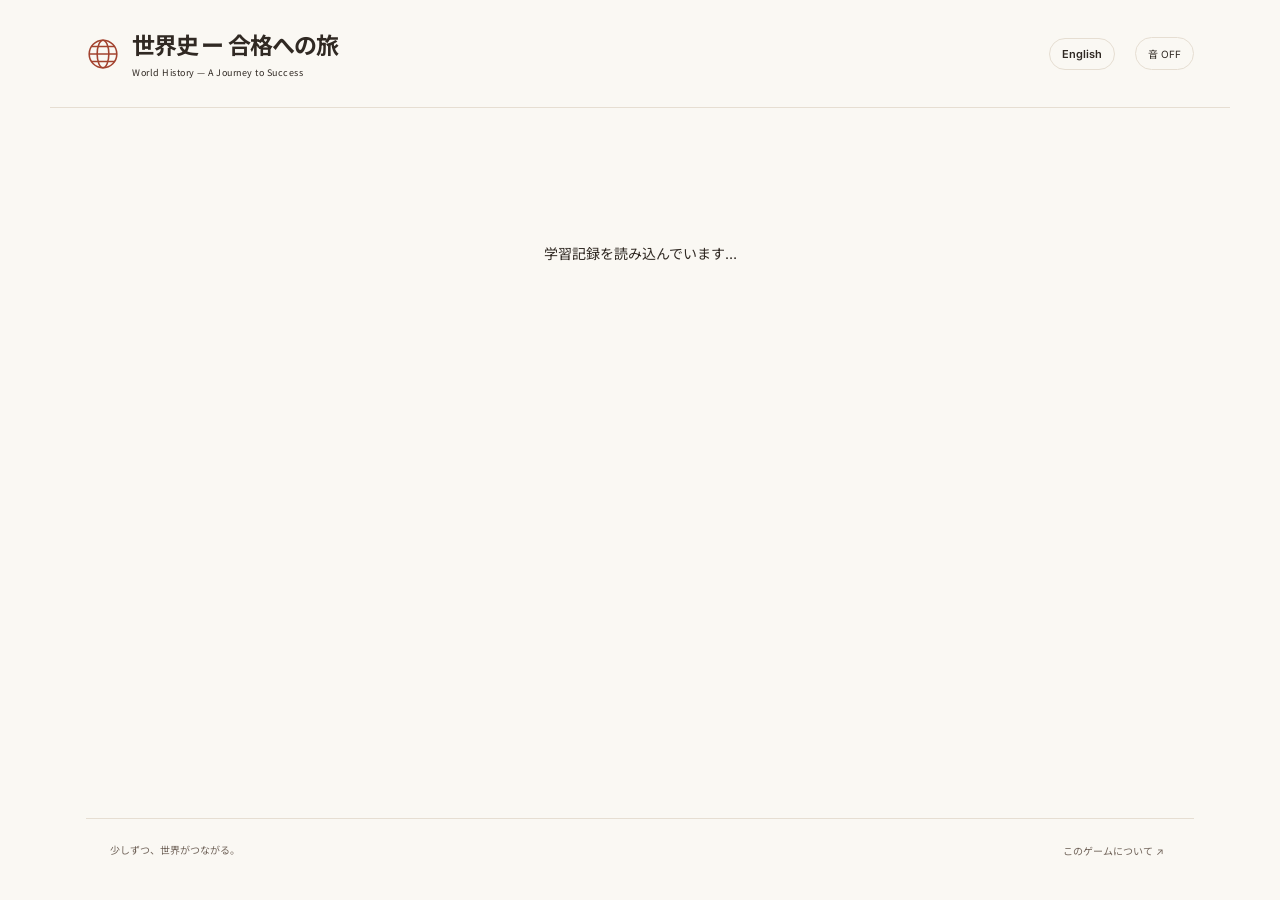
<file: index.html>
<!doctype html><html lang="ja"><meta charset="utf-8"><meta name="viewport" content="width=device-width,initial-scale=1"><meta name="theme-color" content="#FAF8F3"><title>世界史  ー  合格への旅 · World History — A Journey to Success</title><meta name="description" content="1日20問。世界史の流れを、遊びながら自分のものに。"><link rel="stylesheet" href="style.css?v=language-parity-1"><body><header><a class="brand" href="./"><svg class="brand-globe" viewBox="0 0 32 32" fill="none" stroke="currentColor" stroke-width="1.5" aria-hidden="true"><circle cx="16" cy="16" r="13"/><ellipse cx="16" cy="16" rx="5.5" ry="13"/><path d="M3 16h26M5 9h22M5 23h22"/></svg><span>世界史<span class="title-dash">ー</span>合格への旅<small lang="en">World History — A Journey to Success</small></span></a><a class="lang" href="./english.html" lang="en" aria-label="Switch to English">English</a><button id="sound" aria-label="効果音切り替え">音 OFF</button></header><main id="app"><p class="account-loading" role="status">学習記録を読み込んでいます…</p></main><footer><span>少しずつ、世界がつながる。</span><button id="about">このゲームについて ↗</button></footer><dialog id="info"><button id="close" class="close">閉じる ×</button><h2>合格へ向けた、小さな習慣。</h2><p>世界史を学ぶ人のための、オリジナル学習教材です。全5,000項目・40セクションの日本語教材と、従来の320問を収録。150項目はオリジナル解説、4,850項目はWikidataの公開記録から構成した個別校閲前のカードです。大学別の過去問や合否予測ではありません。</p><p>用語・年代・因果関係を短いラウンドで練習。間違えた問題は復習に残り、正解すると外れます。XPは練習量の目安で、学力や合格可能性を表しません。</p><p>歴史総合を含む全範囲、地図、史料読解、論述はこの版では網羅していません。教科書・資料集・志望学部の過去問と併用してください。入試方式や科目は年度・学部により異なります。</p><h3>内容と参考資料</h3><p>オリジナル教材の設問・正解・解説は2026年11月3日に見直しました。追加の資料構成カードには出典記録へのリンクを表示します。年代に異説がある場合は幅を示し、解答後に参考資料へのリンクを表示します。歴史解釈には違いがあり、絶対的な正確さを保証するものではありません。</p><p>ダックスフンドの先生はオリジナルの学習キャラクターです。装飾用のイラストは歴史資料ではありません。</p><p class="muted">学習記録はこのブラウザに保存されます。</p><button id="reset" class="secondary">学習記録をリセット</button></dialog><script>const historyStorage=localStorage;const HistoryAccounts={reset:async()=>false};</script>
<script>
(async () => {
  for (const file of ["data.js?v=language-parity-1", "extra.js?v=language-parity-1", "references.js?v=language-parity-1", "topics.js?v=language-parity-1", "curriculum.js?v=language-parity-1", "celebrate.js?v=language-parity-1", "map-data.js?v=language-parity-1", "map.js?v=language-parity-1", "daily.js?v=language-parity-1", "sounds.js?v=language-parity-1", "year-data.js?v=language-parity-1", "years.js?v=language-parity-1", "mascot.js?v=language-parity-1", "icons.js?v=language-parity-1", "readiness.js?v=language-parity-1", "why-data.js?v=language-parity-1", "why.js?v=language-parity-1", "language-nav.js?v=language-parity-1", "app.js?v=language-parity-1"]) {
    let source = file;
    if (/(^|-)curriculum\.js\?/.test(file)) {
      const response = await fetch(file.split('?')[0] + '.gz');
      if (!response.ok || !response.body) throw new Error('Curriculum unavailable');
      const inflated = await new Response(response.body.pipeThrough(new DecompressionStream('gzip'))).text();
      source = URL.createObjectURL(new Blob([inflated], {type:'application/javascript'}));
    }
    try {
      await new Promise((resolve,reject) => {
        const script = document.createElement('script');
        script.src = source;
        script.onload = resolve;
        script.onerror = reject;
        document.head.append(script);
      });
    } finally { if (source !== file) URL.revokeObjectURL(source); }
  }
})().catch(error => {
  console.error(error);
  document.querySelector('#app').textContent = document.documentElement.lang === 'en'
    ? 'The study materials could not load. Please reload the page.'
    : '教材を読み込めませんでした。ページを再読み込みしてください。';
});
</script>
</body></html>
</file>
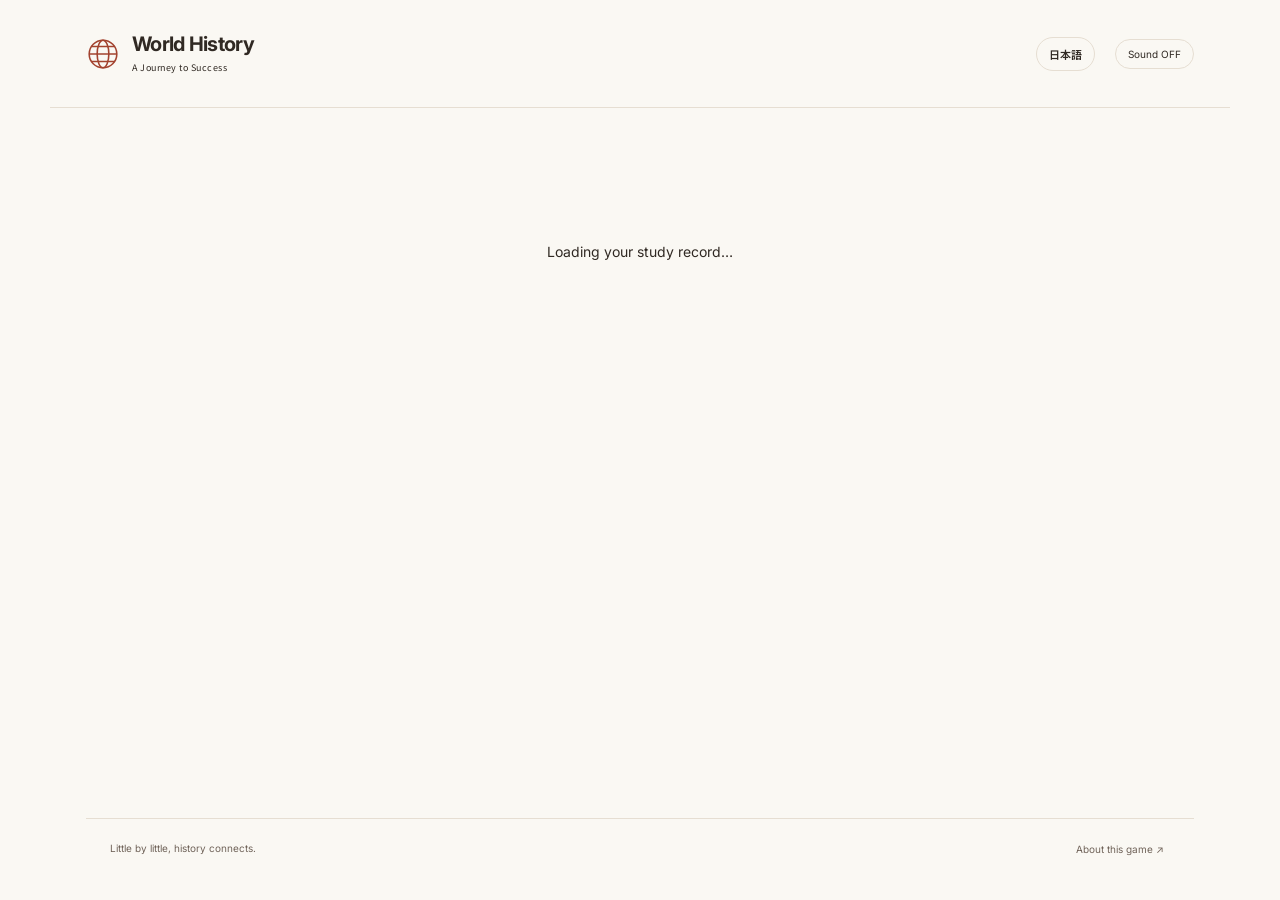
<file: english.html>
<!doctype html><html lang="en"><meta charset="utf-8"><meta name="viewport" content="width=device-width,initial-scale=1"><meta name="theme-color" content="#FAF8F3"><title>World History — A Journey to Success</title><meta name="description" content="Twenty questions a day. Learn world history through short playful challenges."><link rel="stylesheet" href="style.css?v=english-full-1"><body><header><a class="brand" href="./"><svg class="brand-globe" viewBox="0 0 32 32" fill="none" stroke="currentColor" stroke-width="1.5" aria-hidden="true"><circle cx="16" cy="16" r="13"/><ellipse cx="16" cy="16" rx="5.5" ry="13"/><path d="M3 16h26M5 9h22M5 23h22"/></svg><span>World History<small>A Journey to Success</small></span></a><a class="lang" href="./" lang="ja" aria-label="Switch to Japanese">日本語</a><button id="sound" aria-label="Toggle sound">Sound OFF</button></header><main id="app"><p class="account-loading" role="status">Loading your study record…</p></main><footer><span>Little by little, history connects.</span><button id="about">About this game ↗</button></footer><dialog id="info"><button id="close" class="close">Close ×</button><h2>A small habit for a bigger goal.</h2><p>Original world-history practice for learners who want to understand the past. This edition has 5,000 learning entries across 40 sections, alongside the original 320 questions. There are 150 original explanations and 4,850 source-based cards assembled from public Wikidata records; the latter have not been individually reviewed. This is not a university past paper or an admissions prediction.</p><p>Practise terms, dates and historical connections in short rounds. Mistakes remain in your review list until you answer correctly. XP measures practice, not proficiency or admission chances.</p><p>This edition does not cover every part of History Overview, map analysis, source interpretation or essay writing. Use it with textbooks, reference materials and past papers for your chosen faculty. Exam routes and subjects vary by faculty and year.</p><h3>Content and references</h3><p>The original questions, answers and explanations were reviewed on 3 November 2026. Source-based cards link to their source records. Dates may be approximate or disputed; reference links appear after answers. Historical interpretations can differ. English names and descriptions for source-based cards are localized from the same Wikidata entities; date precision and question IDs are preserved.</p><p>The dachshund tutor is an original study mascot. Decorative illustrations are not historical evidence.</p><p class="muted">Study progress is saved in this browser.</p><button id="reset" class="secondary">Reset learning progress</button></dialog><script>const historyStorage=localStorage;const HistoryAccounts={reset:async()=>false};</script>
<script>
(async () => {
  for (const file of ["en-data.js?v=english-full-1", "en-extra.js?v=english-full-1", "references.js?v=english-full-1", "en-topics.js?v=english-full-1", "en-curriculum.js?v=english-full-1", "celebrate.js?v=english-full-1", "en-map-data.js?v=english-full-1", "en-map.js?v=english-full-1", "daily.js?v=english-full-1", "sounds.js?v=english-full-1", "en-year-data.js?v=english-full-1", "en-years.js?v=english-full-1", "mascot.js?v=english-full-1", "icons.js?v=english-full-1", "readiness.js?v=english-full-1", "en-why-data.js?v=english-full-1", "en-why.js?v=english-full-1", "language-nav.js?v=language-parity-1", "en-app.js?v=english-full-1"]) {
    let source = file;
    if (/(^|-)curriculum\.js\?/.test(file)) {
      const response = await fetch(file.split('?')[0] + '.gz');
      if (!response.ok || !response.body) throw new Error('Curriculum unavailable');
      const inflated = await new Response(response.body.pipeThrough(new DecompressionStream('gzip'))).text();
      source = URL.createObjectURL(new Blob([inflated], {type:'application/javascript'}));
    }
    try {
      await new Promise((resolve,reject) => {
        const script = document.createElement('script');
        script.src = source;
        script.onload = resolve;
        script.onerror = reject;
        document.head.append(script);
      });
    } finally { if (source !== file) URL.revokeObjectURL(source); }
  }
})().catch(error => {
  console.error(error);
  document.querySelector('#app').textContent = document.documentElement.lang === 'en'
    ? 'The study materials could not load. Please reload the page.'
    : '教材を読み込めませんでした。ページを再読み込みしてください。';
});
</script>
</body></html>
</file>
<file: style.css>
@import url('https://fonts.googleapis.com/css2?family=Noto+Sans+JP:wght@400;500;600;700&family=Inter:wght@400;500;600;700&display=swap');
:root{--bg:#FAF8F3;--ink:#302923;--terracotta:#A3432F;--muted:#706359;--line:#E6DED2;--paper:#FFFFFF;--accent:#EEDCC0}*{box-sizing:border-box}body{margin:0;background:var(--bg);color:var(--ink);font-family:'Noto Sans JP',sans-serif;font-size:14px}button,a,input,select{-webkit-tap-highlight-color:transparent}button,select,input{font:inherit}button{cursor:pointer;border:0;color:inherit}button:disabled{cursor:default}button:focus-visible,a:focus-visible,input:focus-visible,select:focus-visible{outline:3px solid #A3432F;outline-offset:4px}a{color:inherit}header{max-width:1180px;margin:auto;height:108px;display:flex;align-items:center;gap:20px;padding:0 36px;border-bottom:1px solid var(--line)}.brand{text-decoration:none;display:flex;gap:12px;align-items:center;font-size:33px}.brand span{font-family:'Inter','Noto Sans JP',sans-serif;font-size:23px}.brand small{display:block;font:9px 'Noto Sans JP',sans-serif;letter-spacing:2px;margin-top:5px}#sound{background:transparent;border:1px solid var(--line);border-radius:30px;padding:8px 12px;font-size:10px}main{max-width:1040px;margin:55px auto 70px;padding:0 24px;min-height:65vh}.eyebrow{font-size:10px;letter-spacing:3px;font-weight:600;color:var(--terracotta);text-transform:uppercase}.hero{display:grid;grid-template-columns:1fr 270px;align-items:center;gap:20px}h1{font-family:'Inter','Noto Sans JP',sans-serif;font-size:clamp(32px,4.3vw,49px);line-height:1.6;font-weight:500;margin:15px 0}h1 em{font-style:normal;position:relative;white-space:nowrap}h1 em:after{content:'';position:absolute;background:var(--accent);height:9px;bottom:5px;left:0;right:0;z-index:-1}.intro{line-height:2;color:#706359;font-size:13px}.orb{width:230px;height:230px;border-radius:50%;border:1px solid #E6DED2;position:relative;display:flex;align-items:center;justify-content:center;margin:auto;background:radial-gradient(ellipse at 35% 30%,#F3E9DB,transparent 65%)}.orb:before,.orb:after{content:'';position:absolute;inset:25px -12px;border:1px solid #E6DED2;border-radius:50%;transform:rotate(-35deg)}.orb:after{inset:-10px 65px;transform:rotate(30deg)}.orb span{font:70px 'Inter','Noto Sans JP',sans-serif;color:#A3432F}.orb small{position:absolute;bottom:42px;font-size:9px;letter-spacing:3px}.stats{display:flex;gap:36px;margin:34px 0;border-top:1px solid var(--line);border-bottom:1px solid var(--line);padding:18px 0}.stat strong{font-size:23px;font-weight:500;margin-right:6px}.stat span{color:var(--muted);font-size:10px}.section-label{display:flex;align-items:center;justify-content:space-between;margin:30px 0 16px}.section-label h2{font-size:14px;font-weight:500;margin:0}.section-label span{font-size:10px;color:var(--muted)}.cards{display:grid;grid-template-columns:1.35fr 1fr 1fr;gap:14px}.card{border:1px solid var(--line);border-radius:12px;padding:25px;text-align:left;background:var(--paper);display:flex;flex-direction:column;min-height:240px;transition:transform .2s,box-shadow .2s}.card:hover{transform:translateY(-4px);box-shadow:0 8px 25px #3029230D}.card.featured{background:var(--terracotta);color:var(--paper);border-color:var(--terracotta)}.card .icon{font-size:28px;margin-bottom:24px}.card .kicker{font-size:9px;letter-spacing:2px;opacity:.65}.card h3{font-family:'Inter','Noto Sans JP',sans-serif;font-size:22px;font-weight:500;margin:8px 0}.card p{font-size:11px;line-height:1.9;opacity:.7;margin:0 0 18px}.card .go{margin-top:auto;font-size:12px;display:flex;justify-content:space-between}.badge{border:1px solid #A3432F40;padding:3px 8px;border-radius:20px;font-size:9px}.era-row{display:flex;gap:8px;flex-wrap:wrap}.chip{padding:9px 18px;border:1px solid var(--line);border-radius:30px;background:transparent;font-size:11px}.chip.active{background:var(--ink);color:white;border-color:var(--ink)}.note{font-size:10px;color:var(--muted);margin-top:22px;line-height:1.9}footer{max-width:1108px;padding:23px 24px;margin:auto;border-top:1px solid var(--line);display:flex;justify-content:space-between;color:var(--muted);font-size:10px}footer button{background:none;color:inherit;font-size:10px}.game{max-width:720px;margin:auto}.game-top{display:flex;align-items:center;justify-content:space-between;margin-bottom:20px}.text-btn{background:none;color:var(--muted);font-size:12px}.progress{height:4px;background:var(--line);border-radius:4px;overflow:hidden}.progress div{height:100%;background:var(--terracotta);transition:width .3s}.question{background:var(--paper);border:1px solid var(--line);border-radius:14px;margin-top:25px;padding:36px}.question h2{font-family:'Inter','Noto Sans JP',sans-serif;font-weight:500;font-size:24px;line-height:1.9;margin:22px 0 28px}.options{display:grid;gap:10px}.option{padding:17px 18px;border:1px solid var(--line);background:transparent;text-align:left;border-radius:8px;display:flex;align-items:center;gap:15px;line-height:1.6}.option:hover:not(:disabled){background:#F7EFE8}.option i{font-style:normal;color:var(--muted);font-size:10px}.correct{background:#e8f0d9!important;border-color:#73945a!important}.wrong{background:#f9e8e0!important;border-color:#bf8a72!important}.primary,.secondary{padding:14px 25px;border-radius:7px;background:var(--terracotta);color:white}.secondary{background:transparent;border:1px solid var(--line);color:var(--ink)}.feedback{padding:20px;border-radius:8px;background:#F7F2EB;margin-top:20px;line-height:1.9;font-size:12px}.feedback strong{font-size:15px}.feedback p{margin:8px 0 18px}.answer-input{width:100%;padding:16px;border:1px solid var(--line);border-radius:7px;background:white;margin-bottom:14px}.order-item{display:flex;justify-content:space-between;align-items:center;border:1px solid var(--line);border-radius:8px;padding:12px 14px;margin-bottom:9px;gap:12px}.order-item span{font-size:12px;flex:1}.order-item button{padding:6px 12px;background:#F3E9DB;border-radius:4px}.order-actions{display:flex;gap:5px}.result{text-align:center;padding:40px 20px}.result .big{font:74px 'Inter','Noto Sans JP',sans-serif;margin:20px}.result h2{font:28px 'Inter','Noto Sans JP',sans-serif}.result p{line-height:2;color:var(--muted)}.actions{display:flex;justify-content:center;gap:12px;margin-top:28px;flex-wrap:wrap}.summary-list{text-align:left;margin:30px auto;max-width:600px}.summary-list details{padding:15px;border-bottom:1px solid var(--line);line-height:1.8;font-size:12px}.summary-list summary{cursor:pointer}dialog{border:1px solid var(--line);border-radius:14px;padding:32px;max-width:640px;width:92%;color:var(--ink);background:var(--paper)}dialog::backdrop{background:#30292370}dialog p{line-height:2;font-size:12px}dialog h2{font-family:'Inter','Noto Sans JP',sans-serif;font-weight:500;font-size:24px}dialog h3{font-size:14px}.close{float:right;background:none;font-size:11px}.muted{color:var(--muted)}.empty{text-align:center;padding:70px 0}.journey{display:flex;gap:5px;align-items:center;margin-top:22px}.journey span{height:5px;flex:1;background:var(--line);border-radius:4px}.journey span.done{background:#B58A45}@media(max-width:700px){header{padding:0 20px;height:85px}#sound{margin-left:auto}main{margin-top:35px}.hero{grid-template-columns:1fr}.orb{display:none}.cards{grid-template-columns:1fr}.card{min-height:180px;padding:22px}.card .icon{margin-bottom:12px}.stats{gap:24px}.stat strong{font-size:20px}.question{padding:24px 18px}.question h2{font-size:21px}footer{gap:20px}.section-label span{font-size:9px}}@media(prefers-reduced-motion:reduce){*{transition:none!important}}

/* Warm white, terracotta, espresso, and antique gold. */
body{font-family:Inter,"Noto Sans JP",sans-serif}.brand span,h1,.card h3,.question h2,.result h2,dialog h2{font-weight:700;letter-spacing:-.035em}.card.featured{color:var(--ink)}.primary{background:#A3432F;color:white}.chip.active{background:#A3432F;border-color:#A3432F}.progress div{background:#A3432F}.eyebrow{color:#A3432F}.lang{font-size:11px;font-weight:600;text-decoration:none;border:1px solid var(--line);padding:8px 12px;border-radius:25px;white-space:nowrap}.orb span{font-weight:600}.brand small{letter-spacing:1.5px}.stat strong{font-weight:600}#sound{margin-left:0}@media(max-width:700px){.lang{margin-left:auto}}

html[lang="en"] h1{font-size:clamp(30px,3.4vw,43px);line-height:1.35}html[lang="en"] .hero{grid-template-columns:minmax(0,1fr) 250px}html[lang="en"] h1 em{white-space:normal}html[lang="en"] .card h3{font-size:20px}html[lang="en"] .card{min-height:260px}html[lang="en"] .brand span{font-size:20px}@media(max-width:700px){html[lang="en"] .hero{grid-template-columns:1fr}html[lang="en"] .card{min-height:180px}}

.fireworks{position:fixed;inset:0;overflow:hidden;pointer-events:none;z-index:1000}.fireworks i{position:absolute;width:5px;height:5px;border-radius:50%;box-shadow:0 0 6px currentColor;pointer-events:none}@media(prefers-reduced-motion:reduce){.fireworks{display:none}}

/* A quieter, cozier study corner. */
.hero{grid-template-columns:minmax(0,1fr) 340px;gap:30px}.study-friends{position:relative;text-align:center;padding-top:26px}.study-friends img{display:block;width:100%;height:auto;filter:drop-shadow(0 12px 15px #30292312)}.friend-bubble{display:inline-block;background:#fff;border:1px solid #E6DED2;border-radius:18px 18px 4px 18px;padding:10px 17px;font-size:12px;font-weight:500;transform:rotate(-3deg)}.friend-caption{font-size:9px;letter-spacing:2px;color:#706359;display:block;margin-top:8px}.card{border-radius:20px;box-shadow:0 3px 0 #E6DED2;position:relative}.card.featured{background:#F6E8E2;border-color:#E3C8BE}.card .icon{color:#A3432F}.chip{background:#FFFFFF}.question{border-radius:22px;box-shadow:0 4px 0 #E6DED2}.primary{border-radius:12px}.feedback{border-radius:16px;background:#f8edda}.study-note{display:flex;align-items:center;gap:12px;margin:0 0 22px;color:#706359;font-size:11px}.study-note img{object-fit:contain}.result-friends{object-fit:contain;display:block;margin:0 auto 18px}.result .big{margin:12px}.references{margin:12px 0 20px;font-size:10px;color:#706359}.references summary{cursor:pointer}.references a{display:block;margin-top:8px;line-height:1.7;overflow-wrap:anywhere}html[lang="en"] .hero{grid-template-columns:minmax(0,1fr) 320px}dialog{border-radius:22px}
@media(max-width:700px){.hero,html[lang="en"] .hero{grid-template-columns:1fr;gap:12px}.study-friends{width:200px;justify-self:center;padding-top:8px}.friend-bubble{font-size:10px;padding:7px 12px}.friend-caption{font-size:8px;letter-spacing:1px}.study-note{gap:8px;font-size:10px;margin-bottom:16px}.hero h1{margin-bottom:10px}.stats{margin-top:24px}.study-friends img{max-height:140px;object-fit:contain}} 

.focus-zones{margin:30px 0}.focus-grid{display:grid;grid-template-columns:1fr 1fr;gap:14px}.focus-card{display:flex;align-items:center;text-align:left;gap:16px;background:#FFFFFF;border:1px solid var(--line);border-radius:17px;padding:20px;transition:background .2s,border-color .2s}.focus-card.active{border-color:#A3432F;background:#F6E8E2;box-shadow:0 3px 0 #E3C8BE}.focus-card:hover{background:#F7EFE8}.focus-symbol{width:44px;height:44px;flex:0 0 auto;border-radius:13px;background:#F3E9DB;display:grid;place-items:center;font-size:25px;color:#B58A45}.focus-card small{font-size:8px;letter-spacing:1.5px;color:#706359;display:block;margin-bottom:6px}.focus-card strong{font-size:17px;font-weight:700;display:block}.focus-card span span{display:block;font-size:10px;color:#706359;margin-top:7px;line-height:1.7}.focus-count{margin-left:auto;flex:0 0 auto;font-size:11px;color:#706359;text-align:right}.focus-count span{font-size:17px!important}.selected-focus{display:flex;justify-content:space-between;gap:12px;flex-wrap:wrap;font-size:11px;margin-top:16px;color:#706359;line-height:1.8}.selected-focus strong{font-weight:600}.text-btn.selected{font-weight:600;color:#A3432F}.artwork{margin:0 0 24px;background:#F7F2EB;border:1px solid #E6DED2;border-radius:14px;padding:16px;text-align:center}.artwork img{display:block;max-width:100%;width:auto;height:auto;max-height:340px;object-fit:contain;margin:auto;border-radius:3px}.artwork figcaption{font-size:10px;color:#706359;margin-top:12px}.artwork-details{font-size:10px;line-height:1.8;color:#706359;margin:0 0 14px}.artwork-details a{color:inherit}.focus-zones .section-label{margin-top:0}@media(max-width:700px){.focus-grid{grid-template-columns:1fr}.focus-card{padding:17px}.focus-card strong{font-size:15px}.artwork{padding:10px}.artwork img{max-height:280px}}
.gallery-button{background:#F6E8E2;color:#A3432F;border:1px solid #E3C8BE;border-radius:20px;padding:8px 16px;font-size:11px;font-weight:600}.selected-focus{align-items:center}

/* Warm, readable surfaces for a gentle study companion. */
body{background:var(--bg)}
.card.featured{background:#F6E8E2;border-color:#E3C8BE;color:var(--ink)}
.card:hover{box-shadow:0 9px 25px #3029230D}.primary:hover{background:#873625}.primary:disabled{opacity:.65}
.friend-bubble{background:#FFFFFF;color:#302923;border-color:#E6DED2;box-shadow:0 3px 0 #30292308}.study-friends img{filter:drop-shadow(0 10px 14px #3029230D)}
.option:hover:not(:disabled){background:#F7EFE8}.correct{background:#e9efdb!important;border-color:#7d8f5e!important}.wrong{background:#f9e6da!important;border-color:#b87556!important}
.focus-card.active{border-color:#A3432F;background:#F6E8E2}.focus-card{background:#FFFFFF}.artwork{background:#F7F2EB}
.learning-library{margin-top:34px}.learning-card{background:var(--paper);border:1px solid var(--line);border-radius:18px;padding:22px;margin:14px 0;box-shadow:0 3px 0 #E6DED2}.learning-card h3{color:var(--ink);line-height:1.7}.learning-card p{line-height:1.95}.learning-card summary{cursor:pointer}.learning-card small{color:var(--muted)}
.learning-library input,.learning-library select{background:var(--paper);color:var(--ink);border:1px solid var(--line);border-radius:10px;padding:12px;max-width:100%}
@media(prefers-reduced-motion:reduce){.card:hover{transform:none}}
/* New curriculum shelves and the longer bilingual title. */
.hero-subtitle{font-size:13px;color:var(--muted);line-height:1.7;margin:0 0 16px}.brand{min-width:0}.brand span{min-width:0}.brand small{font-size:9px;letter-spacing:.5px;line-height:1.5}.curriculum-invite{display:flex;align-items:center;justify-content:space-between;gap:24px;margin:26px 0 36px;padding:26px 28px;border:1px solid #E6DED2;border-radius:18px;background:#F7F2EB}.curriculum-invite small{font-size:10px;letter-spacing:1px;color:#A3432F}.curriculum-invite h2{font-size:21px;line-height:1.6;margin:8px 0}.curriculum-invite p{font-size:12px;line-height:1.9;color:#706359;margin:0}.curriculum-invite .primary{flex:0 0 auto;text-decoration:none;text-align:center}.library-filters{display:grid;grid-template-columns:1.2fr 1.5fr .7fr;gap:16px;padding:22px;background:#F7F2EB;border-radius:14px;margin:24px 0}.library-filters label{display:flex;flex-direction:column;gap:8px;font-size:12px;min-width:0}.library-filters input,.library-filters select{width:100%;min-width:0}.learning-library>h1{font-size:clamp(27px,3.5vw,40px)}.learning-library>p{line-height:1.9}.learning-card h2{font-size:23px;line-height:1.6;margin:13px 0 6px}.lesson-date{font-size:12px;color:#A3432F;font-weight:600}.learning-card details{margin:14px 0;line-height:1.9}.learning-card details details{padding-left:16px;border-left:2px solid #E6DED2}.learning-card .secondary{margin-top:8px}.learning-card .eyebrow{letter-spacing:1px}.learning-library #library-count{font-size:12px;color:var(--muted)}
@media(min-width:1050px){.focus-grid{grid-template-columns:repeat(3,minmax(0,1fr))}.focus-card{gap:10px;padding:18px 14px}.focus-symbol{width:34px;height:34px;font-size:20px}.focus-card strong{font-size:15px}.focus-count{font-size:10px}}
@media(max-width:700px){header{gap:10px;height:auto;min-height:94px;padding:18px 16px;flex-wrap:wrap}.brand{flex:1 1 calc(100% - 100px);gap:8px;font-size:23px}.brand span{font-size:17px}.brand small{font-size:8px;letter-spacing:0;max-width:230px}.lang{margin-left:0;font-size:10px;padding:7px 10px}#sound{font-size:9px;padding:6px 10px}.curriculum-invite{display:block;padding:22px}.curriculum-invite .primary{display:inline-block;margin-top:18px}.library-filters{grid-template-columns:1fr;padding:18px}.learning-card{padding:18px}.learning-card h2{font-size:21px}}
.study-friends img{aspect-ratio:3/1;object-fit:contain;height:auto;filter:none}.study-note img,.result-friends{object-fit:contain;height:auto}.study-friends{align-self:center}.study-note img{width:95px}.result-friends{width:230px;max-width:100%}@media(max-width:700px){.study-friends{width:250px}.study-friends img{max-height:110px}}
.catalog-grid{display:grid;grid-template-columns:repeat(3,minmax(0,1fr));gap:18px;margin-top:30px}.catalog-card{border:1px solid var(--line);border-radius:16px;padding:22px;background:var(--paper);display:flex;flex-direction:column}.catalog-card small{font-size:9px;letter-spacing:2px;color:#966341}.catalog-card h2{font-size:19px;line-height:1.7;margin:12px 0}.catalog-card p{font-size:12px;line-height:1.9;color:var(--muted);flex:1}.catalog-card>span{font-size:11px;color:var(--muted);margin:10px 0}.catalog-card button{margin-top:12px}.catalog-summary{display:flex;align-items:center;gap:30px;flex-wrap:wrap;padding:24px 0;border-top:1px solid var(--line);border-bottom:1px solid var(--line);margin:24px 0}.catalog-summary strong{font-size:28px}.catalog-summary small{display:block;font-size:11px;font-weight:400;color:var(--muted);margin-top:6px}.catalog-summary button{margin-left:auto}.catalog-progress{height:4px;background:#eadfcb;border-radius:4px;overflow:hidden}.catalog-progress>div{height:100%;background:#a46b43}.source-note{font-size:12px;line-height:1.9;color:var(--muted);background:#f6ecda;border-radius:12px;padding:16px}.source-note summary{cursor:pointer;color:var(--ink)}.section-catalog>p{line-height:2}.library-pagination{display:flex;align-items:center;justify-content:space-between;gap:10px;flex-wrap:wrap;padding:12px 0 20px}.library-pagination span{font-size:12px;color:var(--muted)}.editorial-badge{display:inline-block;font-size:10px;line-height:1.7;background:#f1e6d2;color:#735d43;border-radius:6px;padding:3px 8px}.library-filters{grid-template-columns:1.2fr 1.5fr .7fr 1fr}.secondary:disabled{opacity:.4;cursor:default}@media(max-width:900px){.catalog-grid{grid-template-columns:repeat(2,minmax(0,1fr))}.library-filters{grid-template-columns:1fr 1fr}}@media(max-width:700px){.catalog-grid,.library-filters{grid-template-columns:1fr}.catalog-summary{gap:22px}.catalog-summary button{width:100%;margin-left:0}.section-catalog>h1{font-size:32px}.library-pagination .secondary{padding:10px;font-size:11px}}

/* Consistent palette for links and interactive states. */
.references a,.artwork-details a,dialog p a{color:var(--terracotta)}
.primary,.gallery-button,.chip,.focus-card,.lang{transition:background-color .2s,border-color .2s}
.gallery-button:hover{background:#EED8CE}.secondary:hover,.chip:hover:not(.active),.lang:hover{background:#F7EFE8;border-color:#D6B9AC}

/* Keep header controls aligned after removing the tagline. */
header>.lang{margin-left:auto}
/* A larger companion balances the title without extra speech bubbles. */
.brand-globe{width:34px;height:34px;flex:0 0 auto;color:var(--terracotta)}.hero,html[lang="en"] .hero{grid-template-columns:minmax(0,.95fr) minmax(0,1.25fr);gap:36px}.study-friends{width:100%;max-width:600px;justify-self:end;padding-top:0}.study-friends img{display:block;width:100%;max-height:none;object-fit:contain}.friend-caption{font-size:11px;letter-spacing:.7px;text-align:center;margin-top:16px}@media(max-width:700px){.brand-globe{width:27px;height:27px}.hero,html[lang="en"] .hero{grid-template-columns:1fr;gap:22px}.study-friends{width:min(100%,460px);justify-self:center}.study-friends img{max-height:none}.friend-caption{font-size:10px;margin-top:10px}}
/* Give the travelling landmarks and their companion a little more room. */
.hero,html[lang="en"] .hero{grid-template-columns:minmax(0,.85fr) minmax(0,1.4fr);gap:24px}.study-friends{max-width:660px}@media(max-width:700px){.hero,html[lang="en"] .hero{grid-template-columns:1fr}.study-friends{width:min(100%,500px)}}
/* A geographic practice space with clear feedback and generous controls. */
.map-invite{display:flex;align-items:center;justify-content:space-between;gap:24px;padding:26px 28px;border:1px solid #d6dfd6;border-radius:18px;background:#edf2eb;margin:26px 0}.map-invite h2{font-size:21px;line-height:1.7;margin:9px 0}.map-invite p{font-size:12px;line-height:1.9;color:var(--muted);margin:0}.map-invite .primary{flex:0 0 auto;text-decoration:none;text-align:center}.map-home>p,.map-study>p{line-height:2}.map-intro-stats{display:flex;gap:25px;align-items:center;padding:18px 0}.map-intro-stats strong{font-size:27px}.map-intro-stats small,.map-intro-stats>span{font-size:12px;font-weight:400;color:var(--muted)}.map-start-options{display:flex;flex-wrap:wrap;gap:12px;margin:16px 0 26px}.history-map{display:block;width:100%;height:auto;aspect-ratio:10/7;background:#edf3f5;border:1px solid #cbd6d6;border-radius:18px;overflow:hidden;touch-action:manipulation;user-select:none}.map-game .history-map{cursor:crosshair}.map-ocean{fill:#edf3f5}.map-land{fill:#e9e4d6;stroke:#a6b7ad;stroke-width:1.3}.map-grid path{stroke:#beced1;stroke-width:.6;stroke-dasharray:3 8;opacity:.6}.map-grid text{font-size:13px;fill:#6d8086}.map-rivers path{fill:none;stroke:#6f9fb9;stroke-width:1.8;stroke-linecap:round;stroke-linejoin:round}.map-sea-labels text{fill:#718b9a;font-size:19px;letter-spacing:3px}.map-north{font-size:20px;fill:#445b54;text-anchor:end}.map-guess circle{fill:#a3432f}.map-guess path,.map-wrong-guess path{stroke:#a3432f;stroke-width:2}.map-right-guess circle{fill:#64845e}.map-right-guess path{stroke:#43693d;stroke-width:2}.map-wrong-guess circle{fill:#a3432f}.map-correct-city{fill:#477355;stroke:white;stroke-width:3}.map-correct-region{fill:#8cad7d;fill-opacity:.42;stroke:#3e7049;stroke-width:3}.map-answer-label,.map-city-label{fill:#344e3e;font-size:18px;font-weight:600;paint-order:stroke;stroke:#fffdf7;stroke-width:4px;stroke-linejoin:round}.map-distance-line{fill:none;stroke:#a3432f;stroke-width:2;stroke-dasharray:7 5}.map-disclaimer,.map-keyboard-help{font-size:11px;color:var(--muted);line-height:1.9}.map-tools{display:flex;align-items:center;gap:9px;margin:16px 0 12px}.map-tools .secondary{padding:10px 17px;font-size:20px;min-width:48px;min-height:44px}.map-tools>span{margin-left:auto;color:var(--muted);font-size:10px}.map-answer-controls{display:flex;gap:12px;flex-wrap:wrap;margin:20px 0}.map-answer-controls .primary:disabled{opacity:.4}.map-question-title h1{font-size:clamp(27px,4vw,40px);margin:12px 0}.map-question-title>p{font-size:13px;line-height:1.9;color:var(--muted)}.map-game .game-top{margin-bottom:18px}.map-game .game-top>span{font-size:12px;color:var(--muted)}.map-game .progress{margin-bottom:24px}.map-study-region{fill:#8cad7d;fill-opacity:.15;stroke:#6e8b63;stroke-width:1.2;stroke-dasharray:4 4}.map-region-label{font-size:22px;fill:#7b7959;text-anchor:middle;font-weight:600;paint-order:stroke;stroke:#f5f2e7;stroke-width:3px}.map-study-city{fill:#3e6c87;stroke:white;stroke-width:1}.map-city-label{font-size:16px;fill:#2e5368}.map-study-list{display:grid;grid-template-columns:1fr 1fr;gap:0 24px;margin:24px 0}.map-study-list details{padding:14px 0;border-bottom:1px solid var(--line);line-height:1.9}.map-study-list summary{cursor:pointer;font-weight:600}.map-study-list summary small{font-weight:400;color:var(--muted);margin-left:8px}.map-study-list p{font-size:12px}.map-preview{margin:24px 0}.map-home .map-preview .history-map{max-height:420px}.map-game .result .big span{font-size:20px}@media(max-width:700px){.map-invite{display:block;padding:22px}.map-invite .primary{display:inline-block;margin-top:18px}.map-invite h2{font-size:19px}.map-tools{flex-wrap:wrap}.map-tools>span{display:none}.map-study-list{grid-template-columns:1fr}.map-home h1,.map-study h1{font-size:30px}.history-map{border-radius:12px}.map-answer-controls .primary,.map-answer-controls .secondary{padding:13px 18px}.map-start-options>*{flex:1 1 42%}.map-start-options .text-btn{flex-basis:100%;padding:10px}.map-keyboard-help{font-size:10px}}

.daily-progress{margin:24px 0 32px;padding:22px 26px;border:1px solid var(--line);border-radius:18px;background:rgba(255,255,255,.6)}.daily-progress .section-label{margin:0 0 18px}.daily-metrics{display:grid;grid-template-columns:repeat(3,1fr);gap:20px}.daily-metrics>div{display:flex;flex-direction:column;gap:7px}.daily-metrics strong{font-size:30px}.daily-metrics small,.daily-total small{font-size:14px;font-weight:400}.daily-metrics span,.daily-progress>p{font-size:12px;color:var(--muted)}.daily-total{display:flex;gap:30px;align-items:center;margin:30px 0}.daily-total>strong{font-size:36px}.daily-table-wrap{overflow:auto}.daily-table{border-collapse:collapse;width:100%;font-size:14px;white-space:nowrap}.daily-table caption{text-align:left;padding:15px 0}.daily-table td,.daily-table th{padding:16px 12px;text-align:left;border-bottom:1px solid var(--line)}.daily-explanation{line-height:1.9;font-size:14px}.year-invite{display:flex;align-items:center;justify-content:space-between;gap:25px;padding:28px 32px;border:1px solid var(--line);border-radius:20px;margin:24px 0;background:#f9f1e5}.year-invite h2{font-size:23px;margin:10px 0}.year-invite p{font-size:14px;line-height:1.8;color:var(--muted)}.large-quest-button{padding:26px 30px;min-height:100px;min-width:270px;font-size:18px;display:inline-flex;align-items:center;justify-content:center;gap:12px;white-space:nowrap}.large-quest-button span{font-size:30px;line-height:1}.curriculum-invite,.map-invite{gap:24px}.year-home .cards{margin-top:30px}@media(max-width:700px){.daily-progress{padding:18px}.daily-metrics{gap:10px}.daily-metrics strong{font-size:24px}.daily-metrics span{font-size:10px}.year-invite{align-items:stretch;flex-direction:column;padding:24px}.large-quest-button{min-width:0;width:100%;min-height:100px;white-space:normal}.daily-total{align-items:flex-start;flex-direction:column;gap:12px}}

.tutor-mascot{display:block;width:100%;height:auto;overflow:visible;aspect-ratio:3/1}.tutor-tail{transform-origin:1653px 486px;animation:tutor-wag 11s ease-in-out infinite}.tutor-blink{opacity:0;animation:tutor-blink 7.3s linear infinite}@keyframes tutor-blink{0%,39%,42%,44%,47%,100%{opacity:0}40%,41%,45%,46%{opacity:1}}@keyframes tutor-wag{0%,71%,88%,100%{transform:rotate(0deg)}73%,77%,81%,85%{transform:rotate(-7deg)}75%,79%,83%,87%{transform:rotate(6deg)}}@media(prefers-reduced-motion:reduce){.tutor-tail,.tutor-blink{animation:none}.tutor-blink{opacity:0}}

.ui-icon{width:24px;height:24px;flex:0 0 auto;vertical-align:middle}.primary>.ui-icon{margin-right:8px}.large-quest-button>.ui-icon{width:30px;height:30px;margin:0}.year-quest-button{display:inline-flex;align-items:center;justify-content:center;gap:9px;min-height:72px;padding:21px 24px;font-size:17px;white-space:nowrap}.year-quest-button>.ui-icon{width:26px;height:26px;margin:0}.focus-symbol .ui-icon{width:20px;height:20px}.card .icon .ui-icon{width:25px;height:25px}.year-filter-row{display:flex;gap:16px;flex-wrap:wrap;margin:24px 0}.year-filter-row label{display:flex;flex-direction:column;gap:7px;font-size:12px}.year-filter-row select,.readiness-goal input{padding:10px 14px;border:1px solid var(--line);border-radius:10px;background:var(--paper);color:var(--ink);max-width:100%}.year-library-list details{padding:16px 0;border-bottom:1px solid var(--line)}.year-library-list summary{cursor:pointer;line-height:1.8}.year-library-list summary strong{display:inline-block;min-width:90px}.year-library-list p{line-height:1.9}.year-scope-note{line-height:1.9;font-size:12px;color:var(--muted);margin-top:25px}.year-home .cards h2{font-size:21px}.year-study-button{margin:22px 0}@media(max-width:700px){.year-quest-button{white-space:normal;width:100%;min-height:72px}.year-filter-row label{flex:1 1 140px}}

.readiness-invite{display:flex;align-items:center;justify-content:space-between;gap:24px;margin:26px 0 34px;padding:22px 26px;background:var(--paper);border:1px solid var(--line);border-radius:18px}.readiness-invite h2{font-size:18px;margin:8px 0}.readiness-invite p{font-size:12px;color:var(--muted);line-height:1.8}.readiness-invite button{display:inline-flex;align-items:center;justify-content:center;gap:8px;white-space:nowrap}.readiness-report .daily-metrics{margin:32px 0}.readiness-status{padding:22px 26px;border:1px solid var(--line);border-radius:18px;background:var(--paper);line-height:1.8}.readiness-status h2{font-size:20px}.readiness-boundary{font-size:13px;color:var(--muted);line-height:1.8}@media(max-width:700px){.readiness-invite{flex-direction:column;align-items:stretch}.readiness-invite button{white-space:normal}}

/* Consistent homepage calls to action across all four invitations. */
:is(.curriculum-invite,.year-invite,.map-invite,.readiness-invite) .large-quest-button{width:300px;min-width:300px;min-height:100px;padding:26px 22px;gap:12px;flex:0 0 300px;font-size:18px;line-height:1.5;white-space:normal;text-align:center;text-decoration:none;border:0;border-radius:12px;background:var(--terracotta);color:#fff}
:is(.curriculum-invite,.year-invite,.map-invite,.readiness-invite) .large-quest-button:hover{background:#873625}
:is(.curriculum-invite,.year-invite,.map-invite,.readiness-invite) .large-quest-button>.ui-icon{width:30px;height:30px;margin:0}
@media(max-width:700px){:is(.curriculum-invite,.year-invite,.map-invite,.readiness-invite) .large-quest-button{width:100%;min-width:0;min-height:100px;flex:0 0 auto}}

:is(.curriculum-invite,.year-invite,.map-invite,.readiness-invite){padding:26px 28px}

.title-dash{display:inline-block;margin-inline:.12em .18em}.brand span{white-space:normal}.tutor-tail{transform-origin:1640px 495px;animation:tutor-wag 12s cubic-bezier(.45,0,.55,1) infinite}@keyframes tutor-wag{0%,70%,90%,100%{transform:rotate(0deg)}73%,79%,85%{transform:rotate(-4deg)}76%,82%,88%{transform:rotate(4deg)}}@media(prefers-reduced-motion:reduce){.tutor-tail{animation:none}}

.map-area-grid{display:grid;grid-template-columns:repeat(3,1fr);gap:12px;margin:20px 0 26px}.map-area-card{background:var(--paper);border:1px solid var(--line);border-radius:14px;padding:17px 18px;text-align:left;display:flex;flex-direction:column;gap:8px;line-height:1.6}.map-area-card span{font-weight:600}.map-area-card small{font-size:11px;color:var(--muted)}.map-area-card.active{border-color:var(--terracotta);background:#f6e8e2;box-shadow:0 0 0 1px var(--terracotta)}.map-area-card:hover{border-color:var(--terracotta)}.map-world-start{display:inline-flex;align-items:center;gap:10px;margin:12px 0}.map-selected-title{font-size:21px;margin:28px 0 14px}.map-home .map-preview .history-map{max-height:none}.map-home .section-label{margin-top:30px}@media(max-width:700px){.map-area-grid{grid-template-columns:repeat(2,1fr)}.map-area-card{padding:14px 12px;font-size:12px}.map-intro-stats{flex-wrap:wrap;gap:12px}.map-world-start{width:100%;justify-content:center}}

.study-note img{width:142.5px;height:auto;flex:0 0 142.5px}

.why-invite{display:flex;align-items:center;justify-content:space-between;gap:24px;margin:26px 0;padding:26px 28px;border:1px solid #e6d8c6;border-radius:18px;background:#f4ebdf}.why-invite h2{font-size:21px;line-height:1.7;margin:9px 0}.why-invite p{font-size:12px;line-height:1.9;color:var(--muted);margin:0}.why-invite .large-quest-button{width:300px;min-width:300px;min-height:100px;flex:0 0 300px;padding:26px 22px;font-size:18px;line-height:1.5;text-align:center;white-space:normal;text-decoration:none}.why-invite .ui-icon{width:30px;height:30px;margin:0}.why-intro{font-size:15px;line-height:2;color:var(--muted)}.why-how{display:flex;gap:26px;flex-wrap:wrap;margin:30px 0;padding:23px 26px;border:1px solid var(--line);border-radius:16px;background:#f4ebdf}.why-how span{display:flex;align-items:center;gap:9px;font-size:13px}.why-how b,.why-cause-number{display:inline-flex;align-items:center;justify-content:center;width:27px;height:27px;border:1px solid #c9ab8c;border-radius:50%;font-weight:500;color:var(--terracotta)}.why-progress{display:flex;gap:20px;align-items:center;flex-wrap:wrap;margin:25px 0;font-size:12px;color:var(--muted)}.why-progress button{margin-left:auto}.why-grid{display:grid;grid-template-columns:repeat(3,minmax(0,1fr));gap:18px;margin:30px 0}.why-card{display:flex;flex-direction:column;align-items:stretch;padding:25px;border:1px solid var(--line);border-radius:18px;background:var(--paper)}.why-card .eyebrow{font-size:9px;letter-spacing:1px;line-height:1.9}.why-card h2{font-size:19px;line-height:1.8;margin:13px 0}.why-card p{font-size:12px;line-height:1.95;color:var(--muted);margin:0 0 22px}.why-card small{font-size:10px;color:var(--muted);margin-top:auto;margin-bottom:15px;line-height:1.8}.why-card .primary{font-size:13px;padding:14px 17px}.why-lesson{max-width:900px;margin:auto}.why-lesson>h1{font-size:clamp(28px,3.4vw,42px);line-height:1.7}.why-lesson>.eyebrow{margin-top:22px;letter-spacing:1.5px}.why-takeaway{font-size:17px;line-height:2.1;border-left:3px solid var(--terracotta);padding-left:22px;margin:25px 0 42px}.why-causes{display:grid;grid-template-columns:repeat(3,minmax(0,1fr));gap:16px}.why-causes>div{padding:23px 24px;background:var(--paper);border:1px solid var(--line);border-radius:16px}.why-causes h3{font-size:17px;margin:16px 0 10px}.why-causes p,.why-trigger p,.why-effects li,.why-nuance p,.why-reflection p{font-size:14px;line-height:2.1;margin:0}.why-trigger,.why-reflection{padding:25px 28px;margin:30px 0;background:#f4ebdf;border:1px solid var(--line);border-radius:16px}.why-trigger h2,.why-effects h2,.why-nuance h2,.why-reflection h2{font-size:21px;line-height:1.8;margin:8px 0 13px}.why-chain{list-style:none;margin:22px 0 10px;padding:0;display:flex;gap:30px}.why-chain li{position:relative;flex:1;padding:23px 20px;border:1px solid var(--line);border-radius:14px;background:var(--paper);font-size:14px;line-height:1.9;text-align:center;display:flex;align-items:center;justify-content:center}.why-chain li+li:before{content:'→';position:absolute;left:-25px;color:var(--terracotta);font-size:20px}.why-chain-note{font-size:11px;line-height:1.9;color:var(--muted)}.why-effects{margin:35px 0}.why-effects ul{padding-left:22px}.why-effects li+li{margin-top:12px}.why-nuance{margin:30px 0;padding:25px 28px;border:1px solid #d7d9cd;border-radius:16px;background:#edf0e8}.why-nuance h2{display:flex;gap:10px;align-items:center}.why-reflection small{display:block;margin-top:14px;font-size:11px;line-height:1.9;color:var(--muted)}.why-lesson-actions{display:flex;gap:14px;flex-wrap:wrap;margin:30px 0}.why-lesson .references{font-size:12px;line-height:1.9}.why-home .note,.why-lesson .note{line-height:1.9}@media(max-width:900px){.why-grid{grid-template-columns:repeat(2,minmax(0,1fr))}}@media(max-width:700px){.why-invite{flex-direction:column;align-items:stretch}.why-invite .large-quest-button{width:100%;min-width:0;flex:0 0 auto}.why-grid,.why-causes{grid-template-columns:1fr}.why-how{gap:14px;flex-direction:column}.why-progress{gap:12px}.why-progress button{margin-left:0;width:100%}.why-chain{flex-direction:column;gap:24px}.why-chain li+li:before{content:'↓';left:calc(50% - 7px);top:-26px}.why-takeaway{font-size:15px}.why-trigger,.why-nuance,.why-reflection{padding:22px}.why-lesson-actions>*{width:100%}}
.account-button{font:inherit;font-size:11px;border:1px solid var(--line,#e5d9ca);border-radius:24px;padding:10px 14px;background:transparent;color:var(--ink,#44342a);cursor:pointer;white-space:nowrap}.account-loading{padding:80px 25px;text-align:center}.account-loading button{margin:10px}.account-stats{border-block:1px solid #e5d9ca;padding:18px 0;margin:20px 0;font-weight:600}.account-actions{display:flex;gap:12px;flex-wrap:wrap}.account-import{border-top:1px solid #e5d9ca;margin-top:28px;padding-top:18px}.account-signin{display:inline-flex;align-items:center;text-decoration:none;margin:15px 0}#account-dialog{max-width:540px;width:calc(100% - 36px);max-height:85vh;overflow:auto;padding:32px;border:1px solid #e5d9ca;border-radius:18px;background:#faf8f3;color:#342c25}#account-dialog p{line-height:1.9}#account-dialog::backdrop{background:#30261e66}#account-message{color:#a24430}header{flex-wrap:wrap}@media(max-width:600px){.account-button{font-size:10px;padding:8px 10px}#account-dialog{padding:22px}}
</file>
